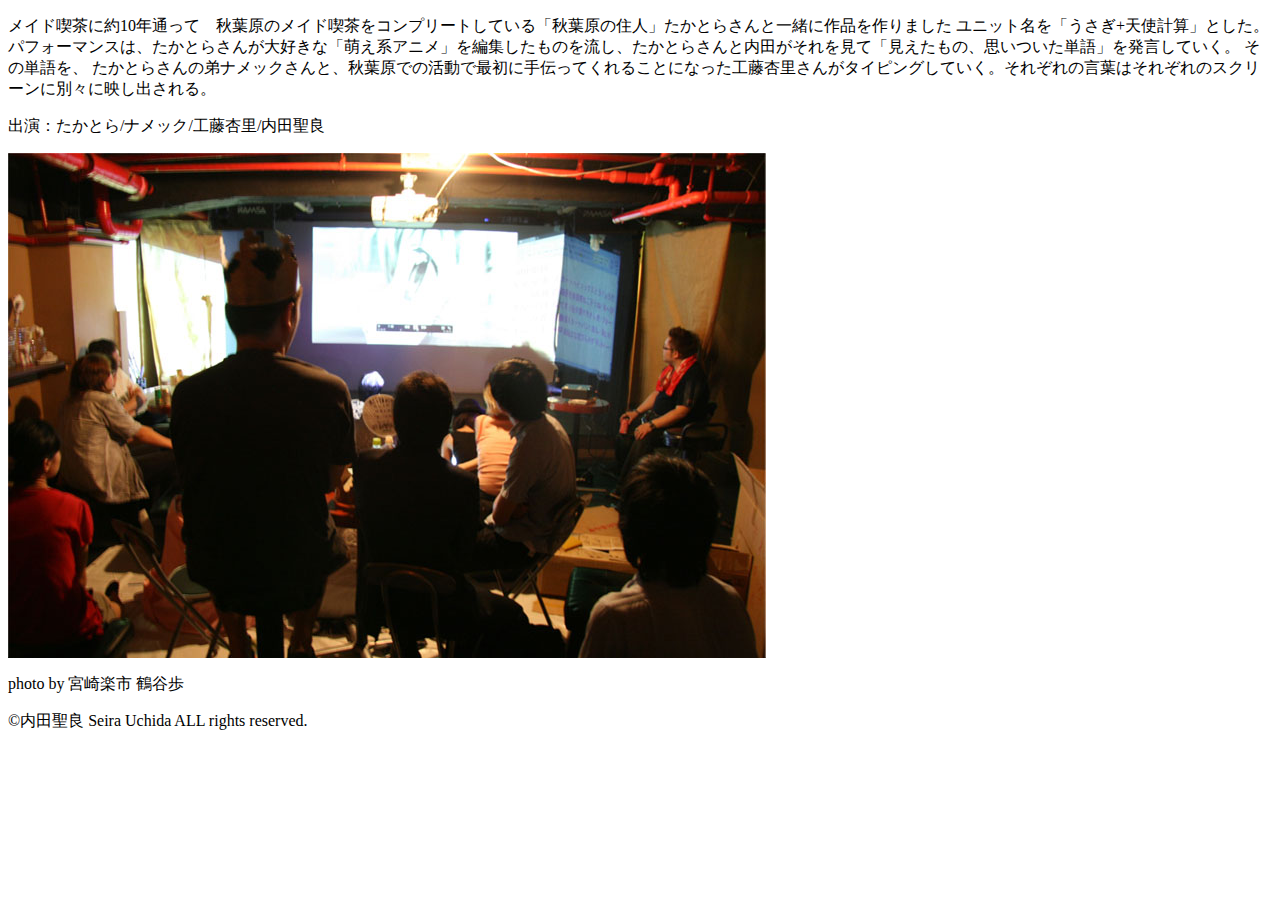
<file: akihabara20100820.html>
<!DOCTYPE html PUBLIC "-//W3C//DTD XHTML 1.0 Transitional//EN" "http://www.w3.org/TR/xhtml1/DTD/xhtml1-transitional.dtd">
<html xmlns="http://www.w3.org/1999/xhtml">
<head>
<meta http-equiv="Content-Type" content="text/html; charset=UTF-8" />
<title>20日秋葉原</title>
</head>

<body>
<p>メイド喫茶に約10年通って　秋葉原のメイド喫茶をコンプリートしている「秋葉原の住人」たかとらさんと一緒に作品を作りました
ユニット名を「うさぎ+天使計算」とした。
パフォーマンスは、たかとらさんが大好きな「萌え系アニメ」を編集したものを流し、たかとらさんと内田がそれを見て「見えたもの、思いついた単語」を発言していく。
その単語を、
たかとらさんの弟ナメックさんと、秋葉原での活動で最初に手伝ってくれることになった工藤杏里さんがタイピングしていく。それぞれの言葉はそれぞれのスクリーンに別々に映し出される。</p>
<p>出演：たかとら/ナメック/工藤杏里/内田聖良</p>

<img src="home/akihabara820.jpg" width="758" height="505" />
<p>photo by 宮崎楽市 鶴谷歩</p>
<p>&copy;内田聖良 Seira Uchida ALL rights reserved.</p>
</body>
</html>
</file>
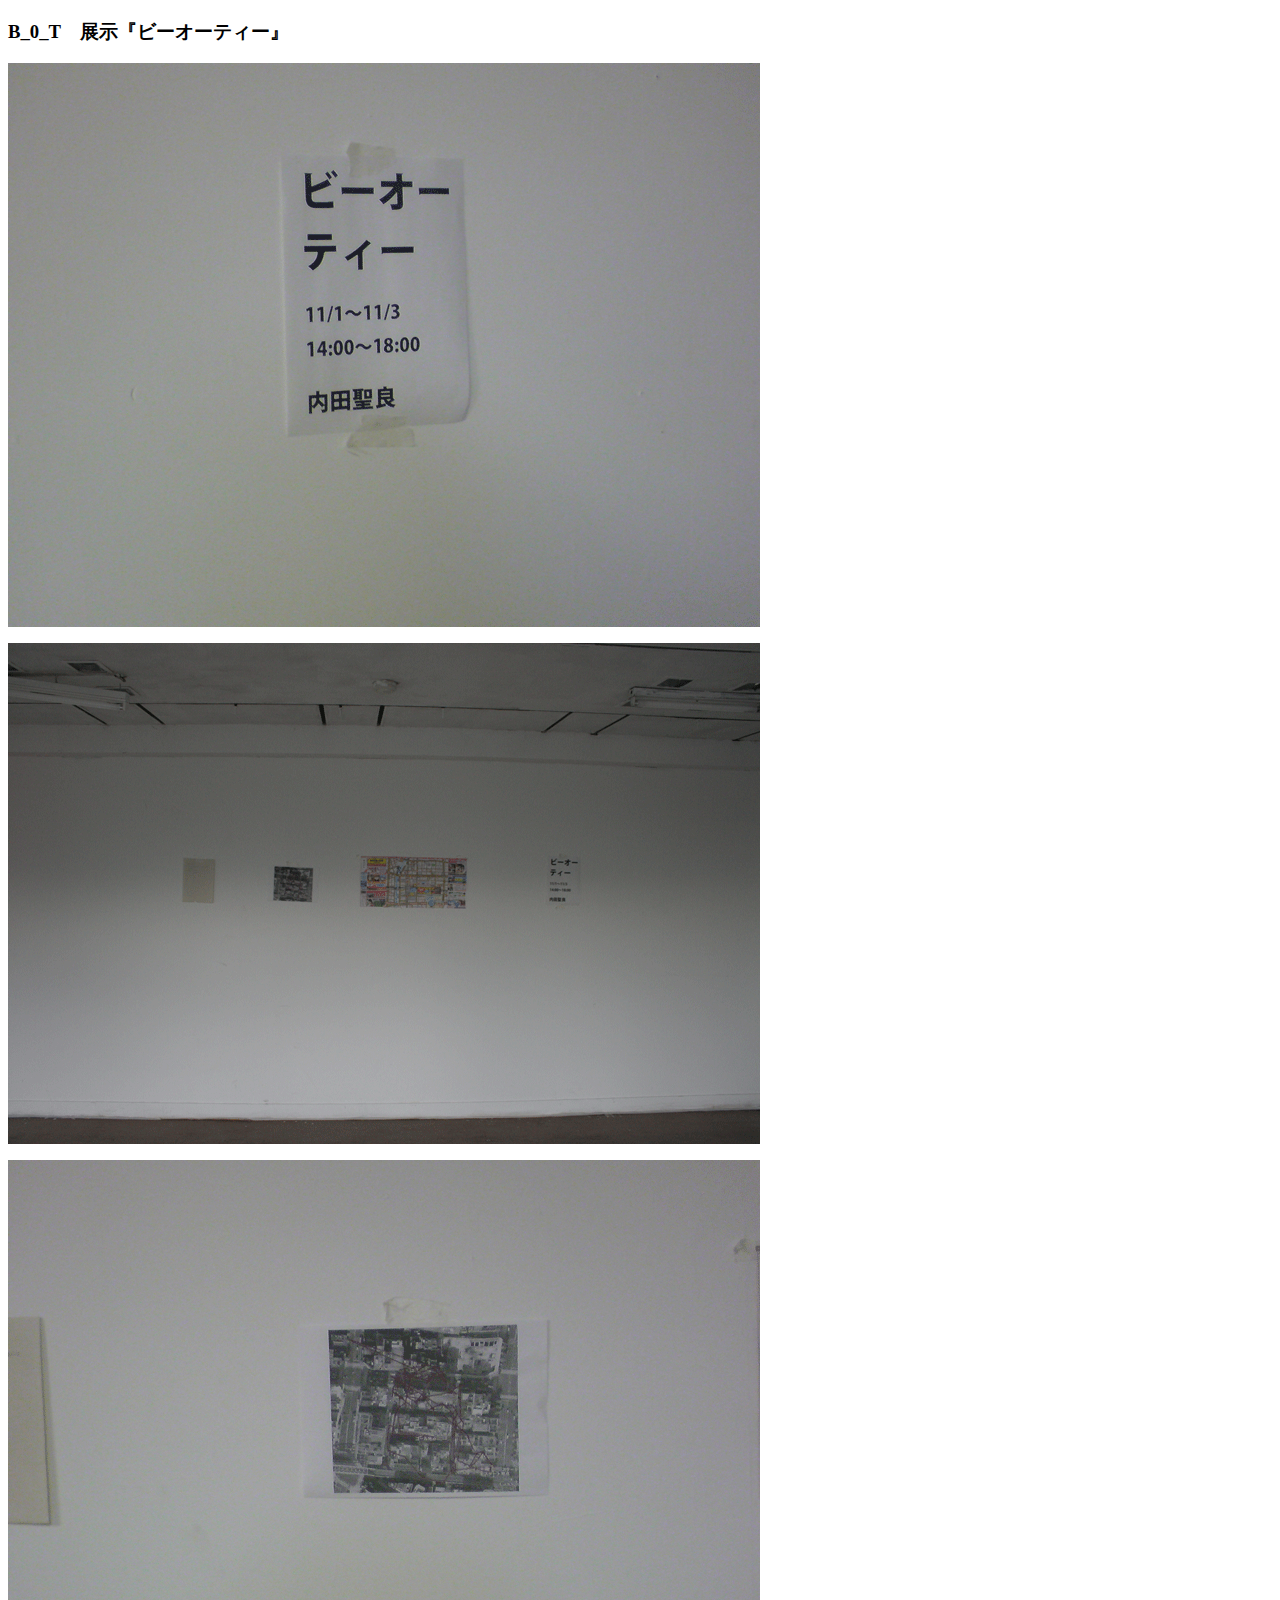
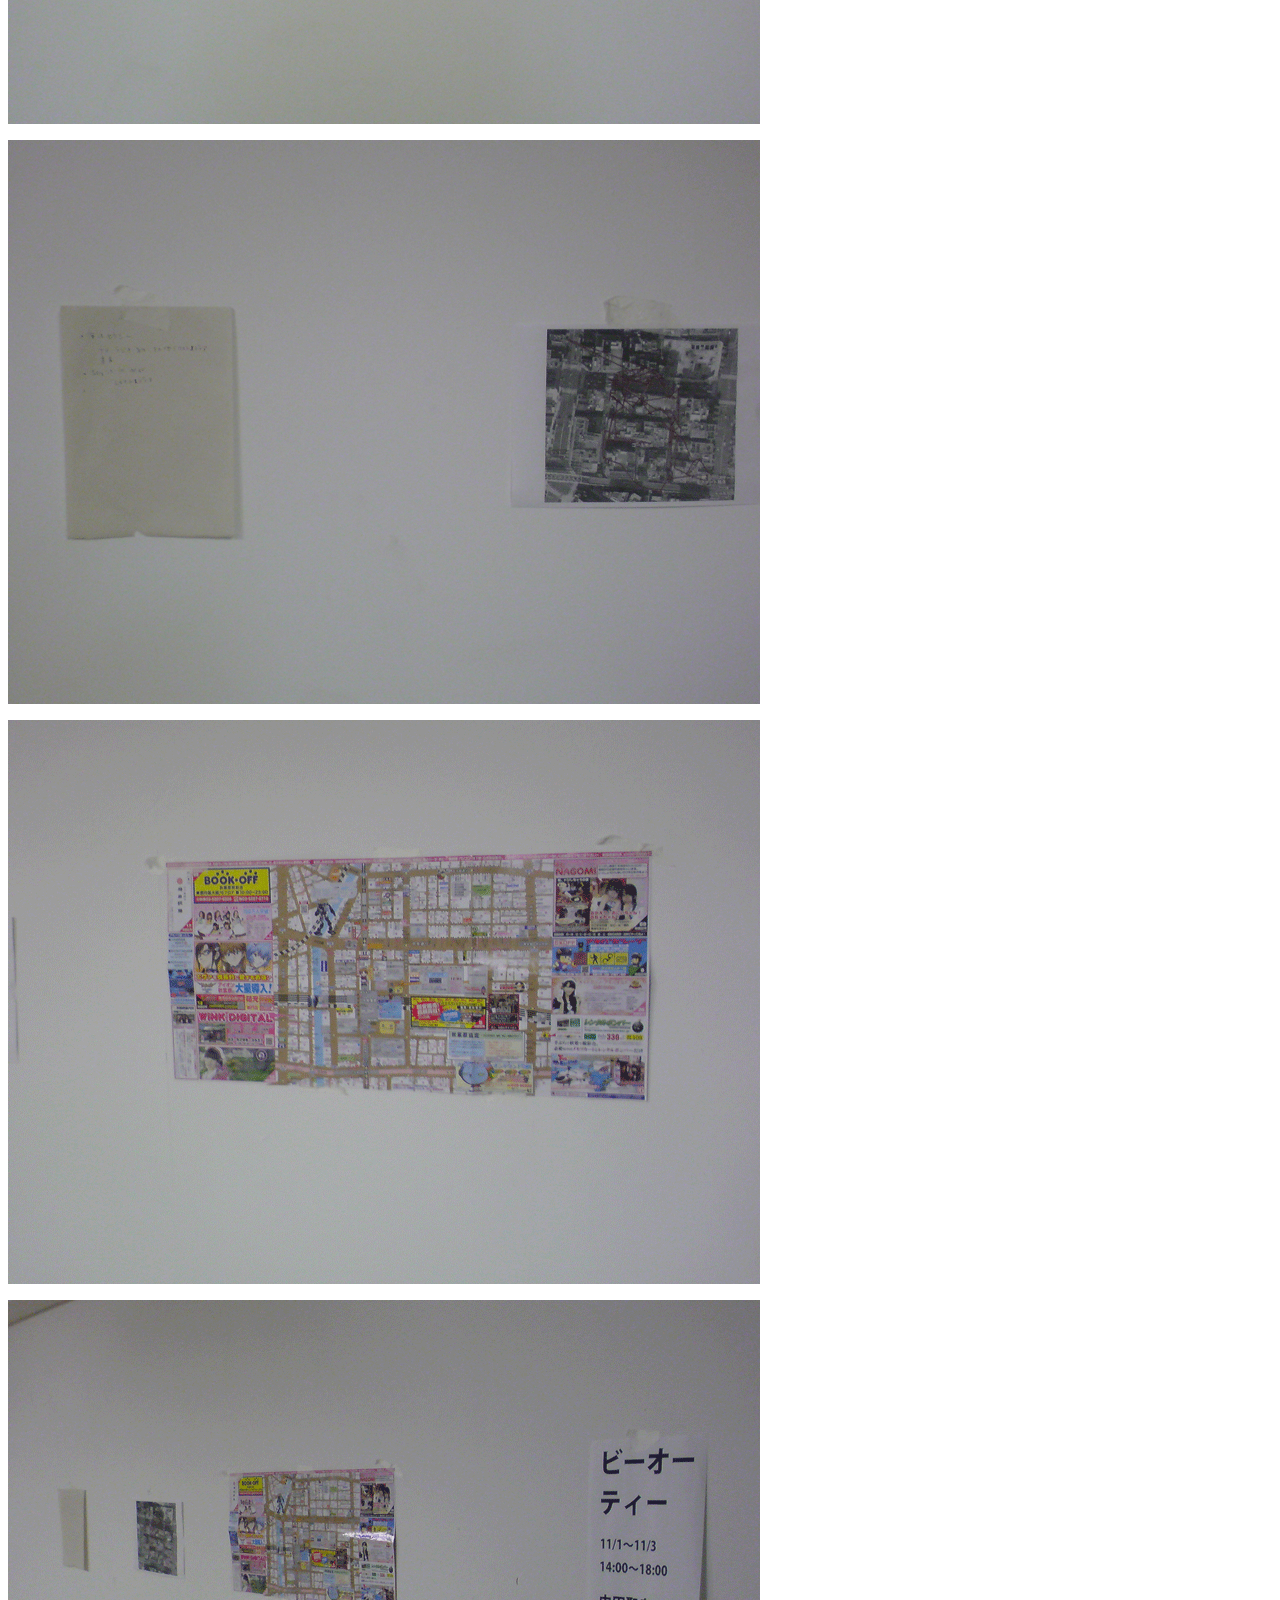
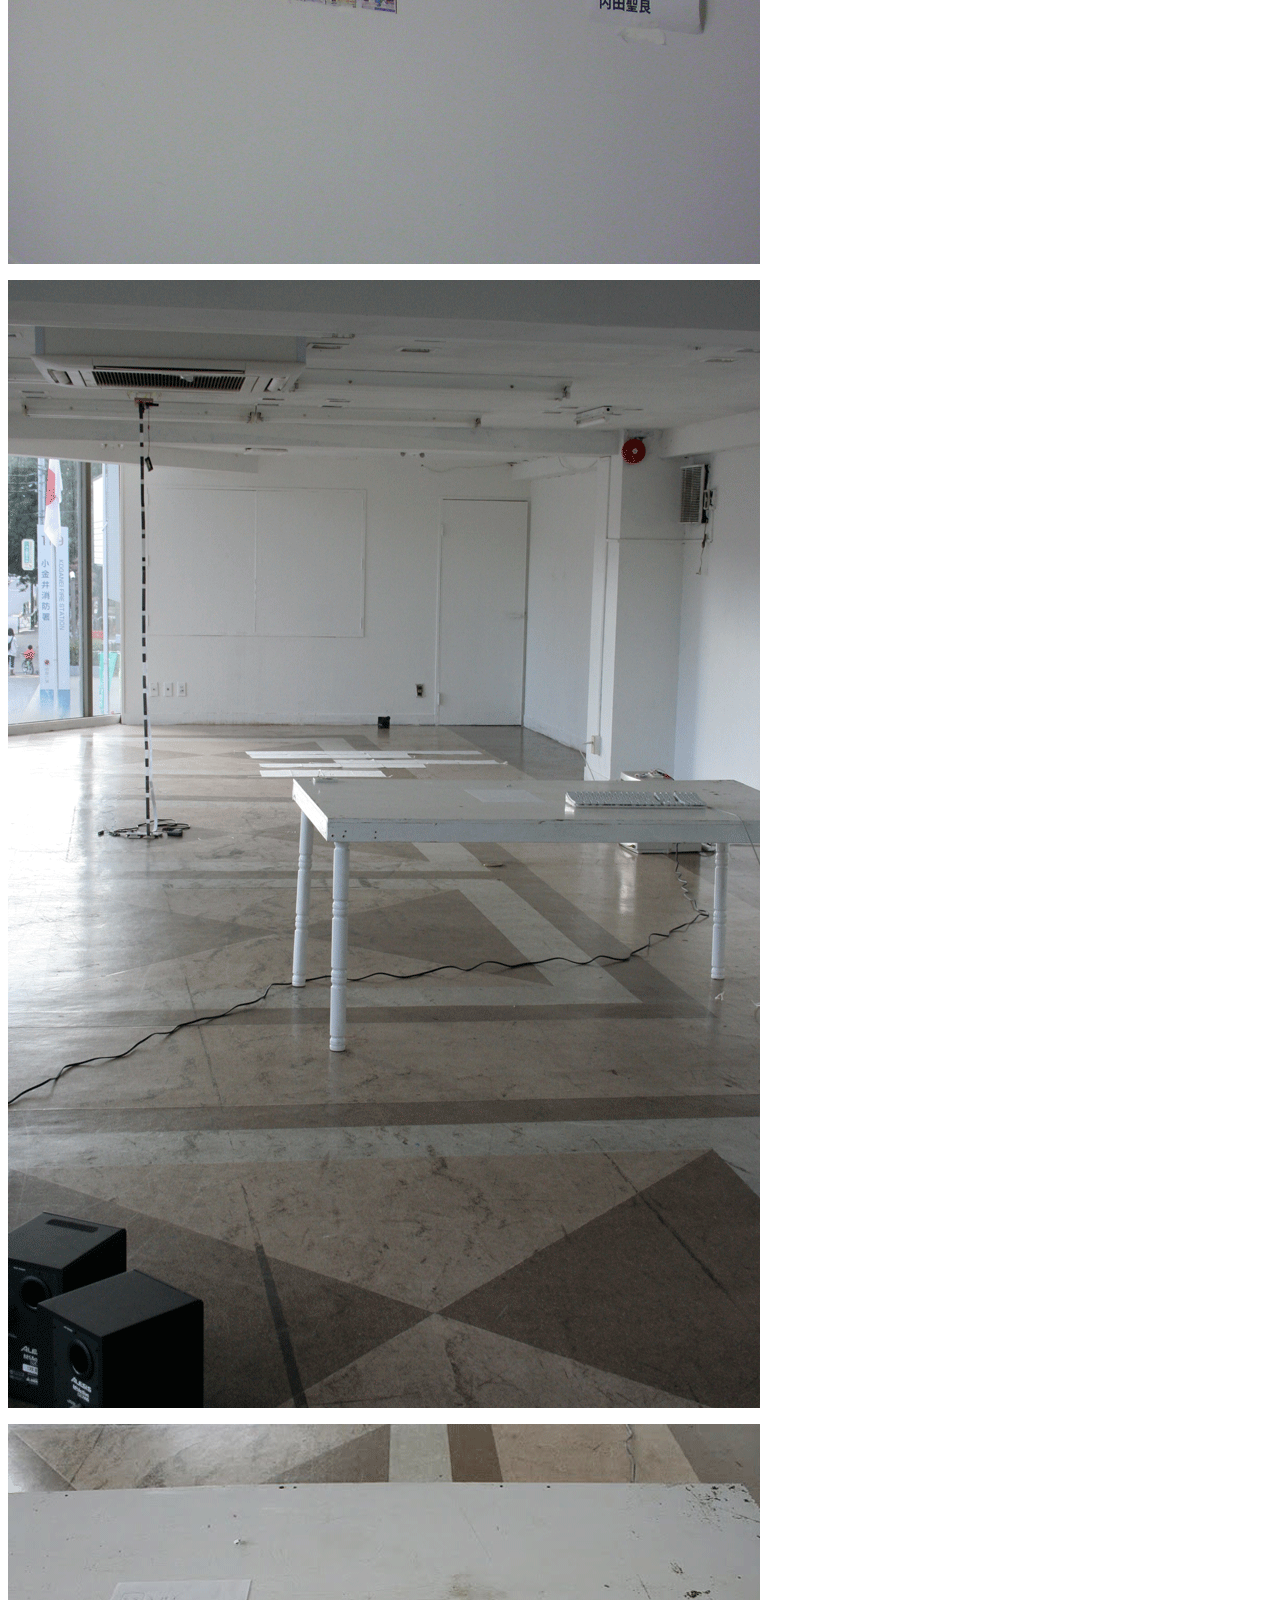
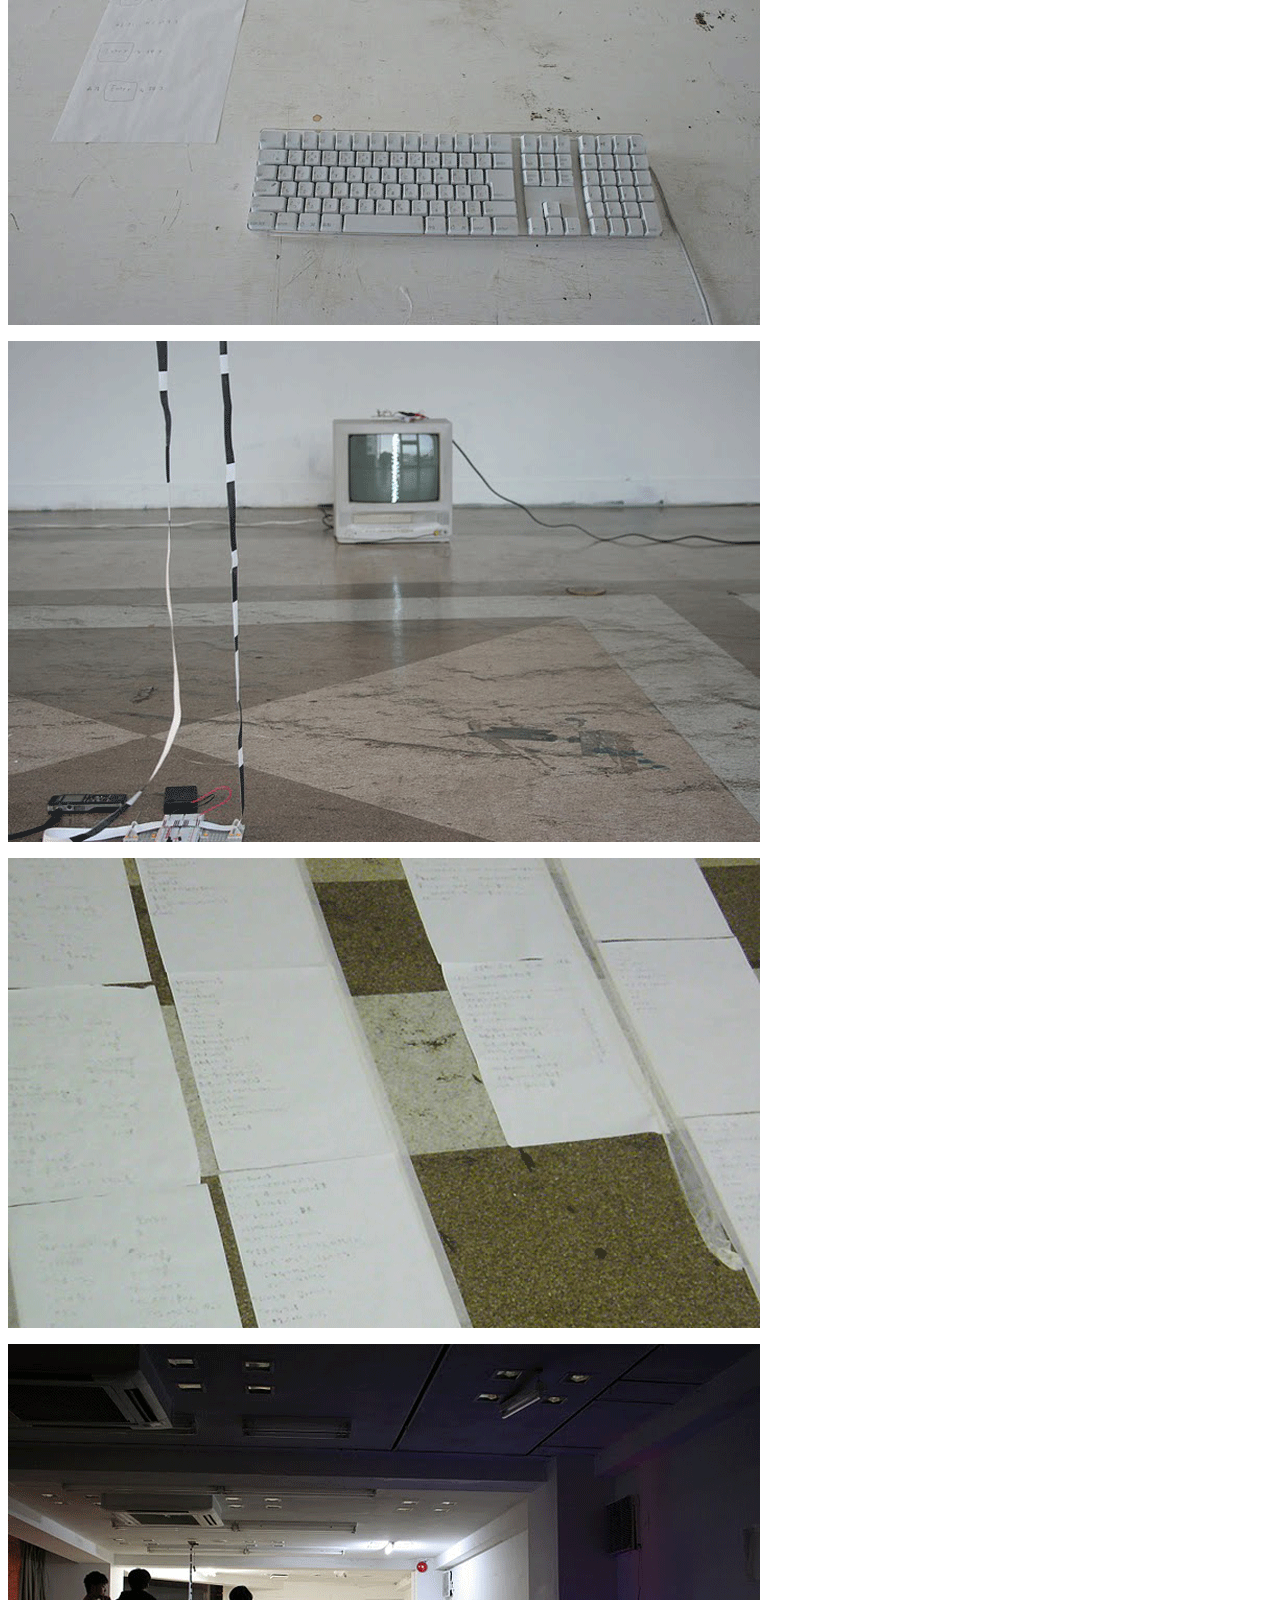
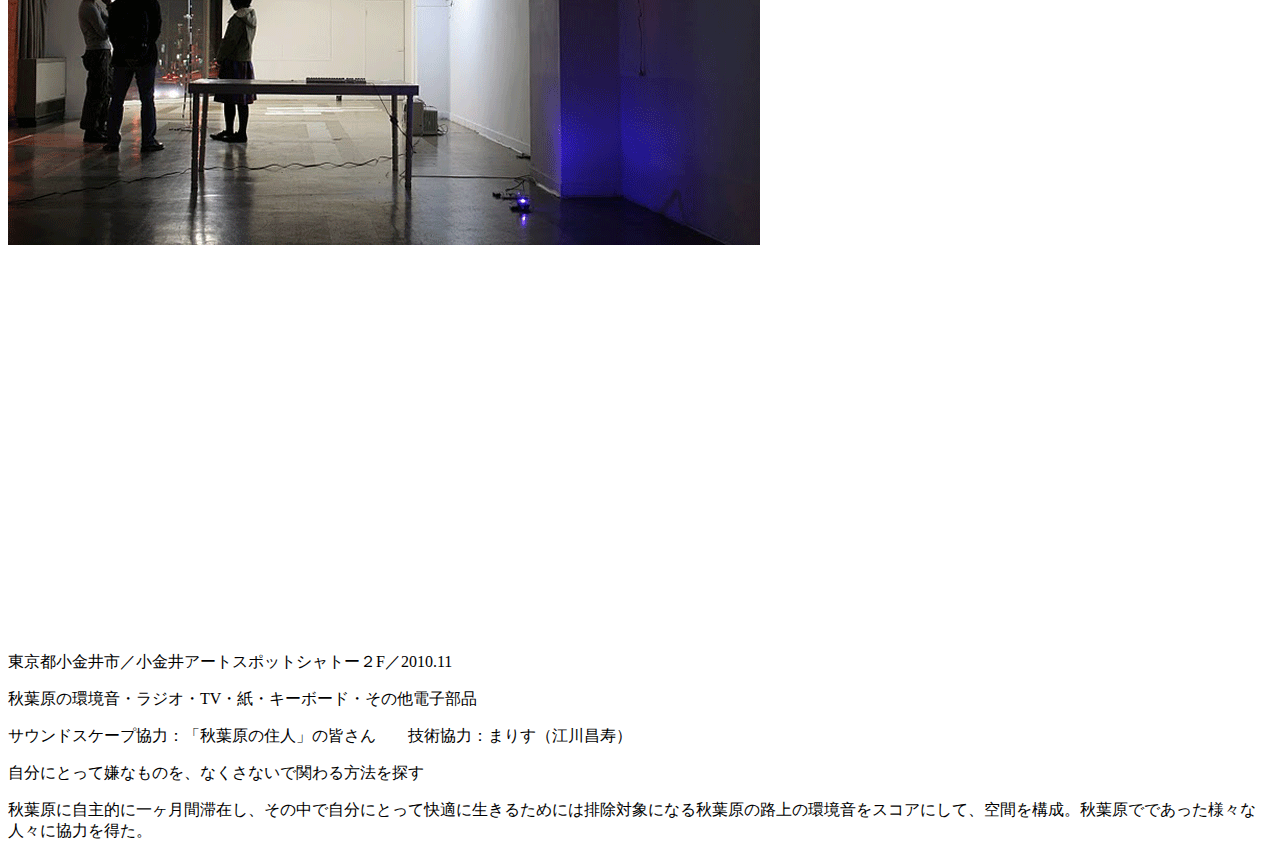
<file: bioxti.html>
<!DOCTYPE html PUBLIC "-//W3C//DTD XHTML 1.0 Transitional//EN" "http://www.w3.org/TR/xhtml1/DTD/xhtml1-transitional.dtd">
<html xmlns="http://www.w3.org/1999/xhtml">
<head>
<meta http-equiv="Content-Type" content="text/html; charset=UTF-8" />
<title>B_0_T　展示『ビーオーティー』</title>
</head>
<p><h3>B_0_T　展示『ビーオーティー』</h3></p>
<p><img src="home/biotxi1.gif" width="752" /></p>
<p><img src="home/biotxi2.gif" width="752" /></p>
<p><img src="home/biotxi3.gif" width="752" /></p>
<p><img src="home/biotxi4.gif" width="752" /></p>
<p><img src="home/biotxi5.gif" width="752" /></p>
<p><img src="home/biotxi6.gif" width="752" /></p>
<p><img src="home/biotxi7.gif" width="752" /></p>
<p><img src="home/biotxi8.gif" width="752" /></p>
<p><img src="home/biotxi9.gif" width="752" /></p>
<p><img src="home/biotxi10.gif" width="752" /></p>
<p><img src="home/biotxi11.gif" width="752" /></p>
<p></p>
<p><iframe src="http://player.vimeo.com/video/34410428?portrait=0&amp;color=c9ff23" width="500" height="375" frameborder="0" webkitAllowFullScreen mozallowfullscreen allowFullScreen></iframe><p></p>
</p>
<p>東京都小金井市／小金井アートスポットシャトー２F／2010.11</p>
<p>秋葉原の環境音・ラジオ・TV・紙・キーボード・その他電子部品</p>
 <p>サウンドスケープ協力：「秋葉原の住人」の皆さん　　技術協力：まりす（江川昌寿）</p>
<p>自分にとって嫌なものを、なくさないで関わる方法を探す<br />

<p>
秋葉原に自主的に一ヶ月間滞在し、その中で自分にとって快適に生きるためには排除対象になる秋葉原の路上の環境音をスコアにして、空間を構成。秋葉原でであった様々な人々に協力を得た。
</p>
<body>
</body>
</html>
</file>
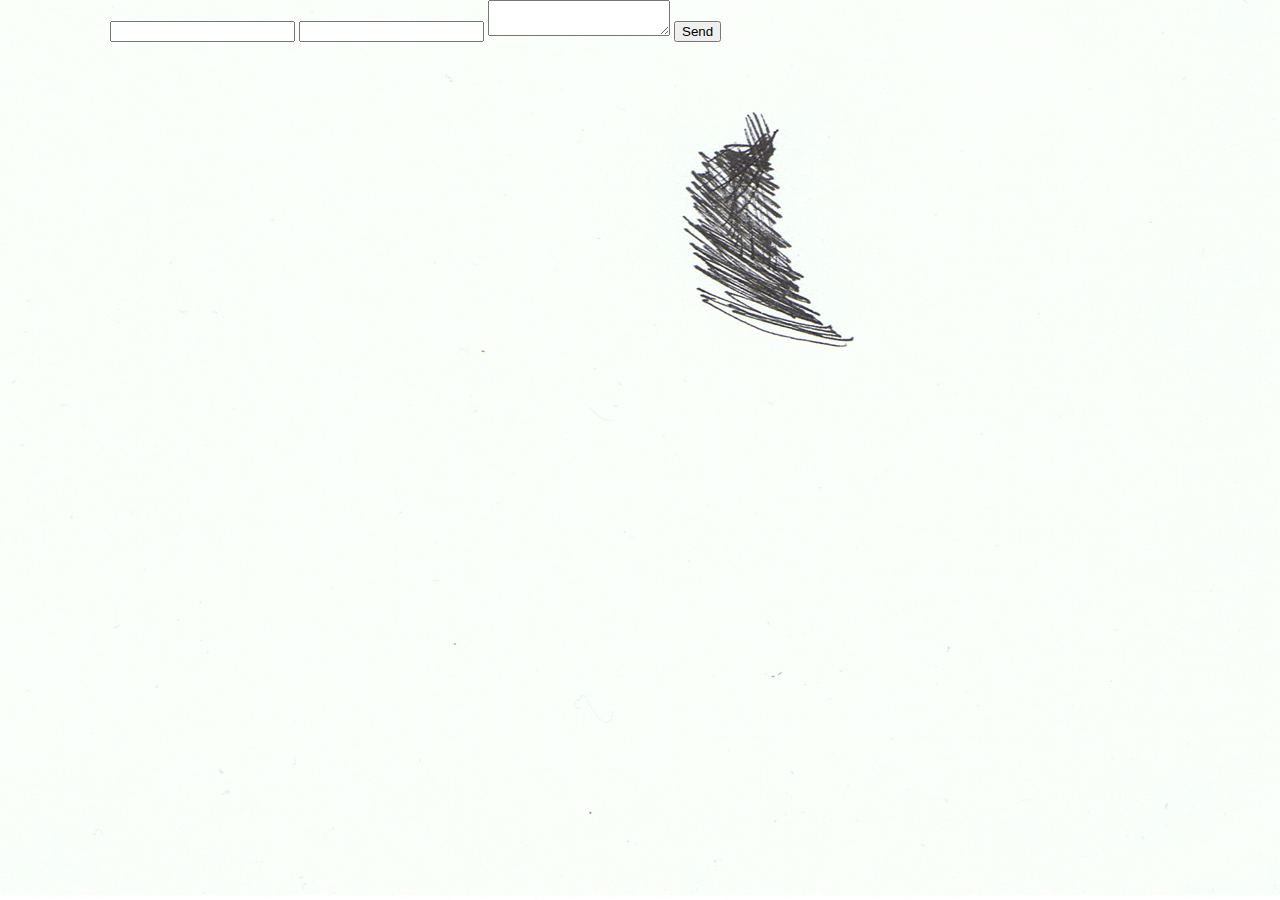
<file: contact.html>
<!DOCTYPE html PUBLIC "-//W3C//DTD HTML 4.01 Transitional//EN">

<html lang="ja">

	<head>
		<meta charset="UTF-8">
		<meta http-equiv="content-type" content="text/html">							<link href="common/fonts.css" rel="stylesheet" type="text/css" media="all">
		<link href="common/main.css" rel="stylesheet" type="text/css" media="all">
	        <link rel="shortcut icon" href="home/favicon.ico">
		<script type="text/javascript" src="jquery-3.3.1.min.js"></script>
		<script type="text/javascript" src="js/btn.js">
		</script>

		<meta name="generator" content="Adobe GoLive">
		<title>contact</title>
		<link href="common/menu.css" rel="stylesheet" type="text/css"  media="all"/>
	</head><body>
	<div id="container">
		<div id="content">		
			<div>
				<form milkform>
  <input type="text" name="e-mail">
  <input type="number" data-type="number" name="age"> <!-- 保存時の値をNumber型にしたい場合はdata-typeにnumberを指定して下さい -->
  <textarea name="message"></textarea>
  
  <input id="submitBtn" type="submit" value="Send">
</form>
<div milkform-fallback style="display: none;">please send mail to uchidaseira☆gmail.com<br>　☆　→ ＠</div>

<script src="https://cdn.mlkcca.com/v0.6.0/milkcocoa.js"></script>
<script src="https://cdn.mlkcca.com/milkform.min.js"></script>

<!-- JavaScriptの場合 -->
<script>
window.addEventListener('load', function () {
  var $submitBtn = document.getElementById('submitBtn');
  var milkform = new MilkForm('catjepr1lsw', function(isSupported){
    // ロード完了時処理を書きたい場合はここ
    // isSupportedにはMilkcocoaにブラウザが対応しているかが帰ってくるので
    // milkform-fallbackを使わずに、サポートの有無に応じてこちらに自由に処理を書くことも出来ます
  });
  milkform.onSuccess(function(datum){
    //送信成功時処理を書きたい場合はここ
  });
  milkform.onFailure(function(error){
    //送信失敗時処理を書きたい場合はここ
  });

  $submitBtn.addEventListener('click', function () {
    // ここにバリデーションとか
    milkform.submit();
  });
});
</script>

<!-- jQueryの場合 -->
<script>
$(function () {
  var $submitBtn = $('#submitBtn');
  var milkform = new MilkForm('catjepr1lsw', function(isSupported){
    // ロード完了時処理を書きたい場合はここ
    // isSupportedにはMilkcocoaにブラウザが対応しているかが帰ってくるので
    // milkform-fallbackを使わずに、サポートの有無に応じてこちらに自由に処理を書くことも出来ます
  });
  milkform.onSuccess(function(datum){
    //送信成功時処理を書きたい場合はここ
  });
  milkform.onFailure(function(error){
    //送信失敗時処理を書きたい場合はここ
  });

  $submitBtn.click(function () {
    // ここにバリデーションとか
    milkform.submit();
  });
});
</script>
</div>
		</div>
	</div>
						 </body>

</html>
</file>
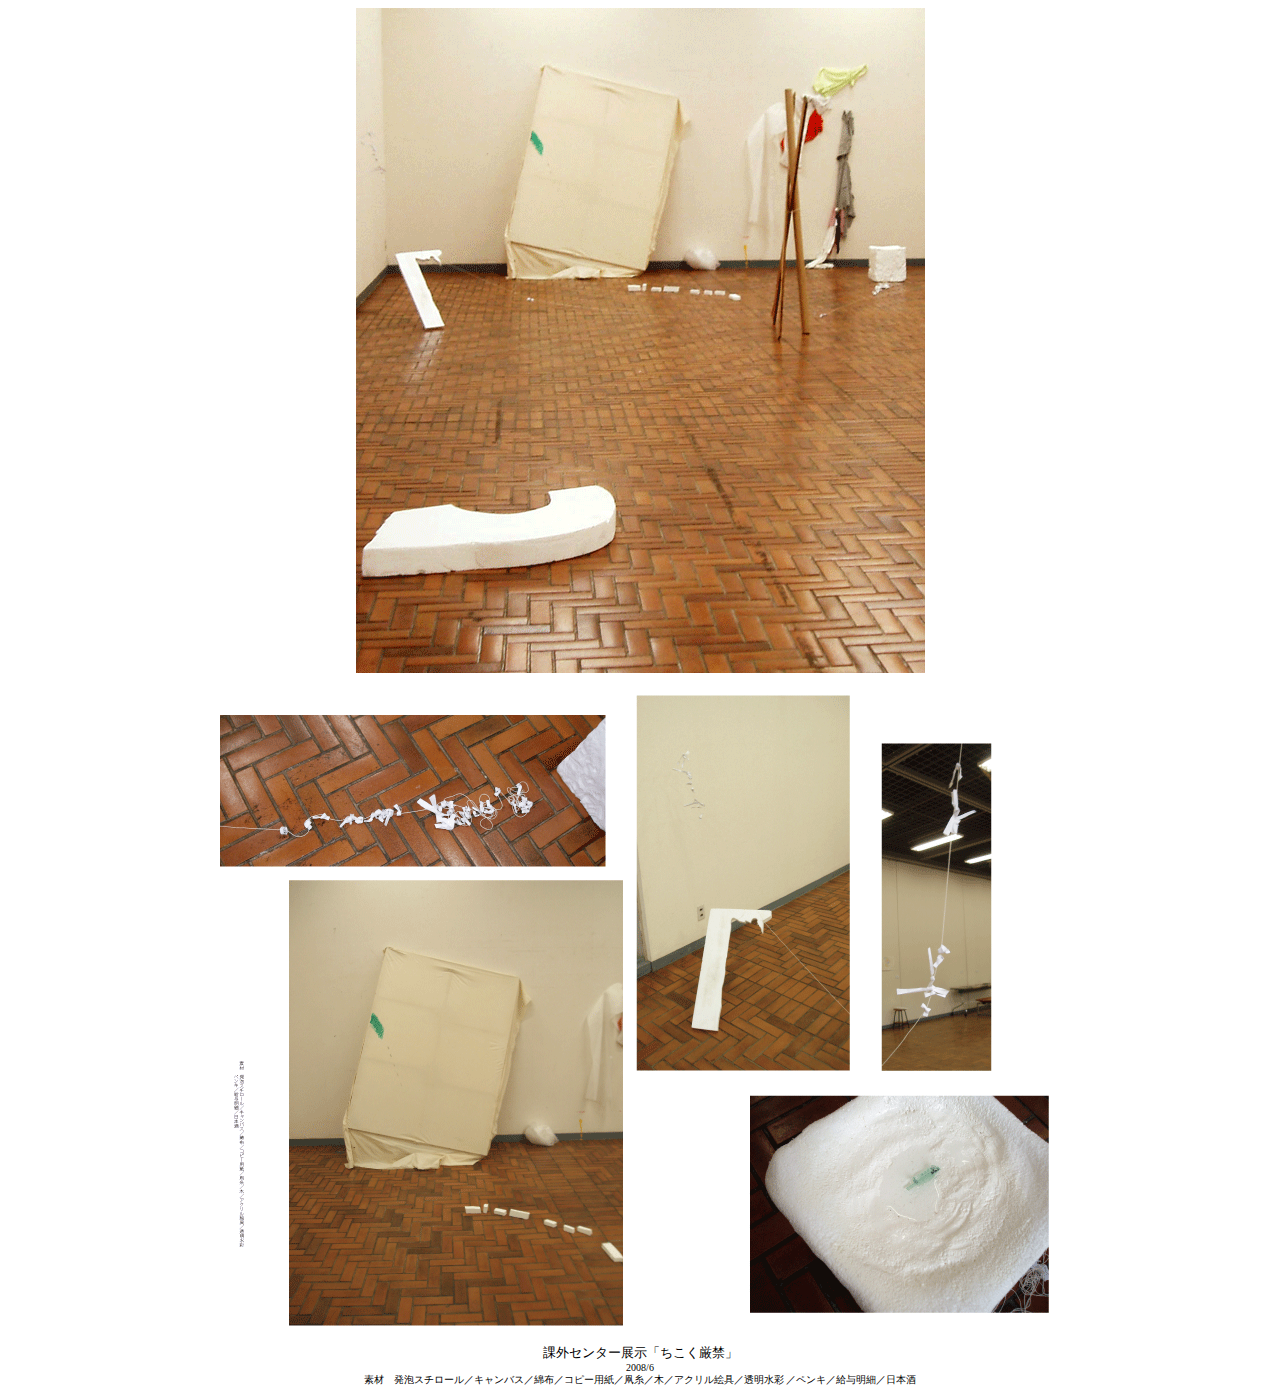
<file: dontbelate.html>
<!DOCTYPE html PUBLIC "-//W3C//DTD HTML 4.01 Transitional//EN"><html lang="ja">	<head>		<meta http-equiv="content-type" content="text/html;charset=shift_jis">		<meta name="generator" content="Adobe GoLive">		<title>����������</title>	</head>	<body bgcolor="#ffffff">		<p><center><img src="home/dontbelateall.gif"><br>		</p><img src="home/dontbelate2.gif"><img src="/home/dontbelate.gif"><br>		<br>		<font size="-1">		�ۊO�Z���^�[�W���u���������ցv</font><br>		<font size="-2">2008/6<br>�f�ށ@���A�X�`���[���^�L�����o�X�^�ȕz�^�R�s�[�p���^�����^�؁^�A�N�����G��^�������� �^�y���L�^���^���ׁ^���{��</font></center>	<!----<a href="workmenu.html"  target="_top">�߂��i</a><br><a href="indell.html" target="_top">�Z�J���_���[</a><br><a href="index.html" target="_top">�t�@�[�X�g</a>---></body></html>
</file>
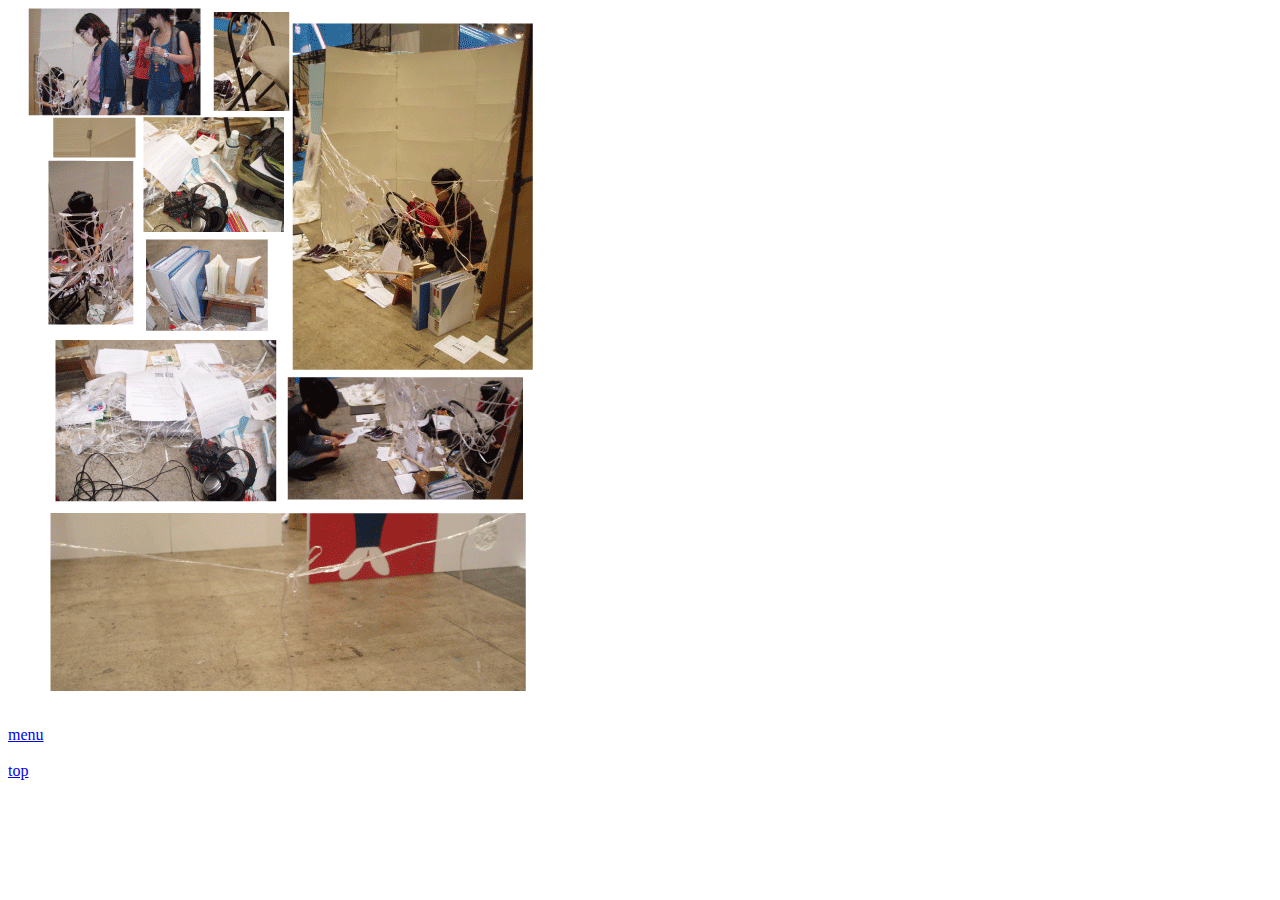
<file: geisai11detail.html>
<!DOCTYPE html PUBLIC "-//W3C//DTD HTML 4.01 Transitional//EN">

<html lang="ja">

	<head>
		<meta http-equiv="content-type" content="text/html;charset=shift_jis">
		<meta name="generator" content="Adobe GoLive">
		<title>Untitled Page</title>
	</head>

	<body bgcolor="#ffffff">
		<p><img src="home/geisai11detail.gif"></p><br>
		
		<a href="indell.html" target="_top">menu</a><br><br>
	<a href="index.html" target="_top">top</a> </body>

</html>
</file>
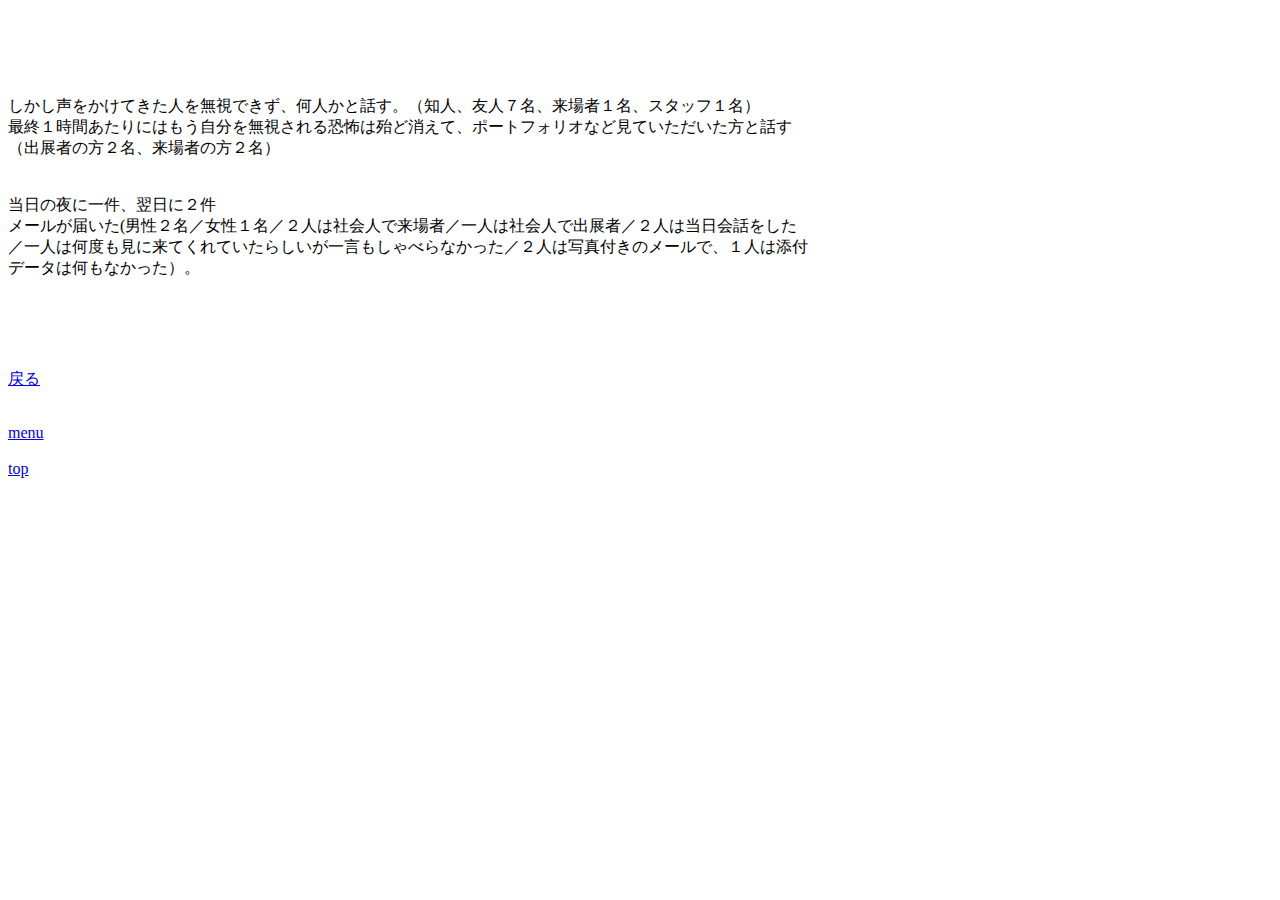
<file: geisai11result.html>
<!DOCTYPE html PUBLIC "-//W3C//DTD HTML 4.01 Transitional//EN">

<html>

	<head>
		<meta http-equiv="content-type" content="text/html;charset=shift_jis">
		<meta name="generator" content="Adobe GoLive">
		<title>Untitled Page</title>
		<style type="text/css" media="screen"><!--
element { }
--></style>
	</head>

<body>	<p><br>
<br>
<br>
<br>
		<p>���������������Ă����l�𖳎��ł����A���l���Ƙb���B�i�m�l�A�F�l�V���A����҂P���A�X�^�b�t�P���j<br>
�ŏI�P���Ԃ�����ɂ͂��������𖳎�����鋰�|�͖w�Ǐ����āA�|�[�g�t�H���I�Ȃǌ��Ă������������Ƙb��<br>
�i�o�W�҂̕��Q���A����҂̕��Q���j<br>
<br><br>

�����̖�Ɉꌏ�A�����ɂQ��<br>
���[�����͂���(�j���Q���^�����P���^�Q�l�͎Љ�l�ŗ���ҁ^��l�͎Љ�l�ŏo�W�ҁ^�Q�l�͓�����b������<br>
�^��l�͉��x�����ɗ��Ă���Ă����炵�����ꌾ������ׂ�Ȃ������^�Q�l�͎ʐ^�t���̃��[���ŁA�P�l�͓Y�t<br>
�f�[�^�͉����Ȃ������j�B<br>
<br><br>
<br>
<br>
<br>
<a href="workmenu.html" target="_top">�߂�</a></p><br>
<a href="indell.html" target="_top">menu</a><br>
<br>
<a href="index.html" target="_top">top</a><br><br>

	</body>

</html>
</file>
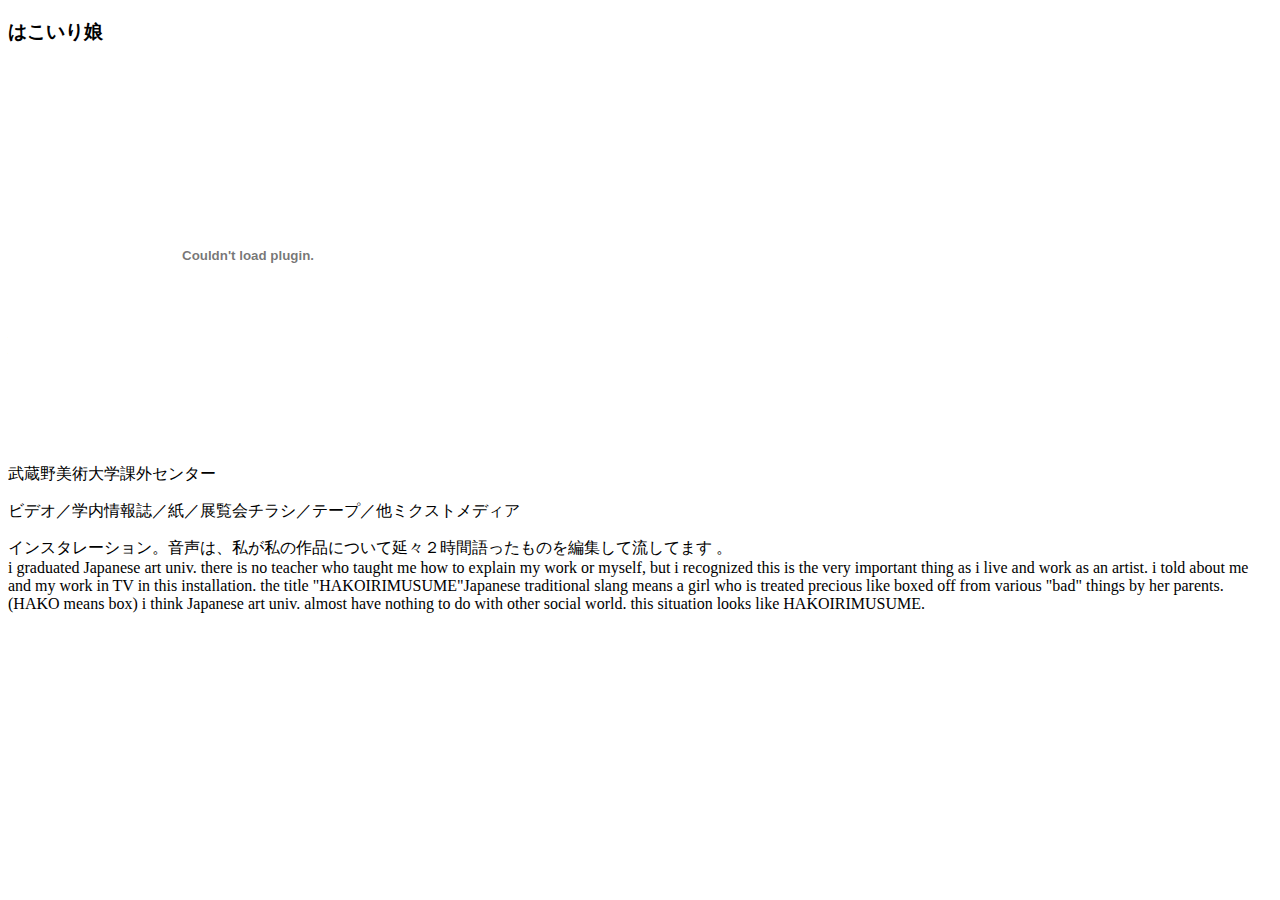
<file: hakoiri.html>
<!DOCTYPE html PUBLIC "-//W3C//DTD XHTML 1.0 Transitional//EN" "http://www.w3.org/TR/xhtml1/DTD/xhtml1-transitional.dtd">
<html xmlns="http://www.w3.org/1999/xhtml">
<head>
<meta http-equiv="Content-Type" content="text/html; charset=UTF-8" />

<title>はこ入り娘</title>
</head>
<p><h3>はこいり娘</h3></p>
<p><object width="752"><param name="movie" value="http://www.youtube.com/v/YhlJRYgcauM?fs=1&amp;hl=ja_JP"></param><param name="allowFullScreen" value="true"></param><param name="allowscriptaccess" value="always"></param><embed src="http://www.youtube.com/v/YhlJRYgcauM?fs=1&amp;hl=ja_JP" type="application/x-shockwave-flash" allowscriptaccess="always" allowfullscreen="true" width="480" height="385"></embed></object></p>
<!-- <p><img src="home/sotusei.ura2.jpg" width="752" /></p>
<p><img src="home/sotuseinaname2.jpg" width="752" /></p>
<p><img src="home/ryoushutoome.jpg" width="752" /></p>
<p><img src="home/ryoushuusho.jpg" width="752" /></p>
 -->
<p>武蔵野美術大学課外センター</p>
<p>ビデオ／学内情報誌／紙／展覧会チラシ／テープ／他ミクストメディア</p>
 <p></p>
<p>

<!-- 日本の美大生シリーズ。美大の典型的な悠長な生徒であった私は４年間をなんとなくすごしてきましたが、いざ卒業が迫ると社会に出るすべについてなんにも教えてもらえないと言う事に気付きます。教えてもらえると受動的に構えていた自分バカだったという虚無感と日本の美大って何を教えるためにあるのか分からんと言う不満から生まれた作品。 -->インスタレーション。音声は、私が私の作品について延々２時間語ったものを編集して流してます 。<br>
i graduated Japanese art univ. there is no teacher who taught me how to explain my work or myself, but i recognized this is the very important thing as i live and work as an artist. i told about me and my work in TV in this installation. the title "HAKOIRIMUSUME"Japanese traditional slang means a girl who is treated precious like boxed off from various "bad" things by her parents. (HAKO means box) i think Japanese art univ. almost have nothing to do with other social world. this situation looks like HAKOIRIMUSUME.
</p>
<body>
</body>
</html>
</file>
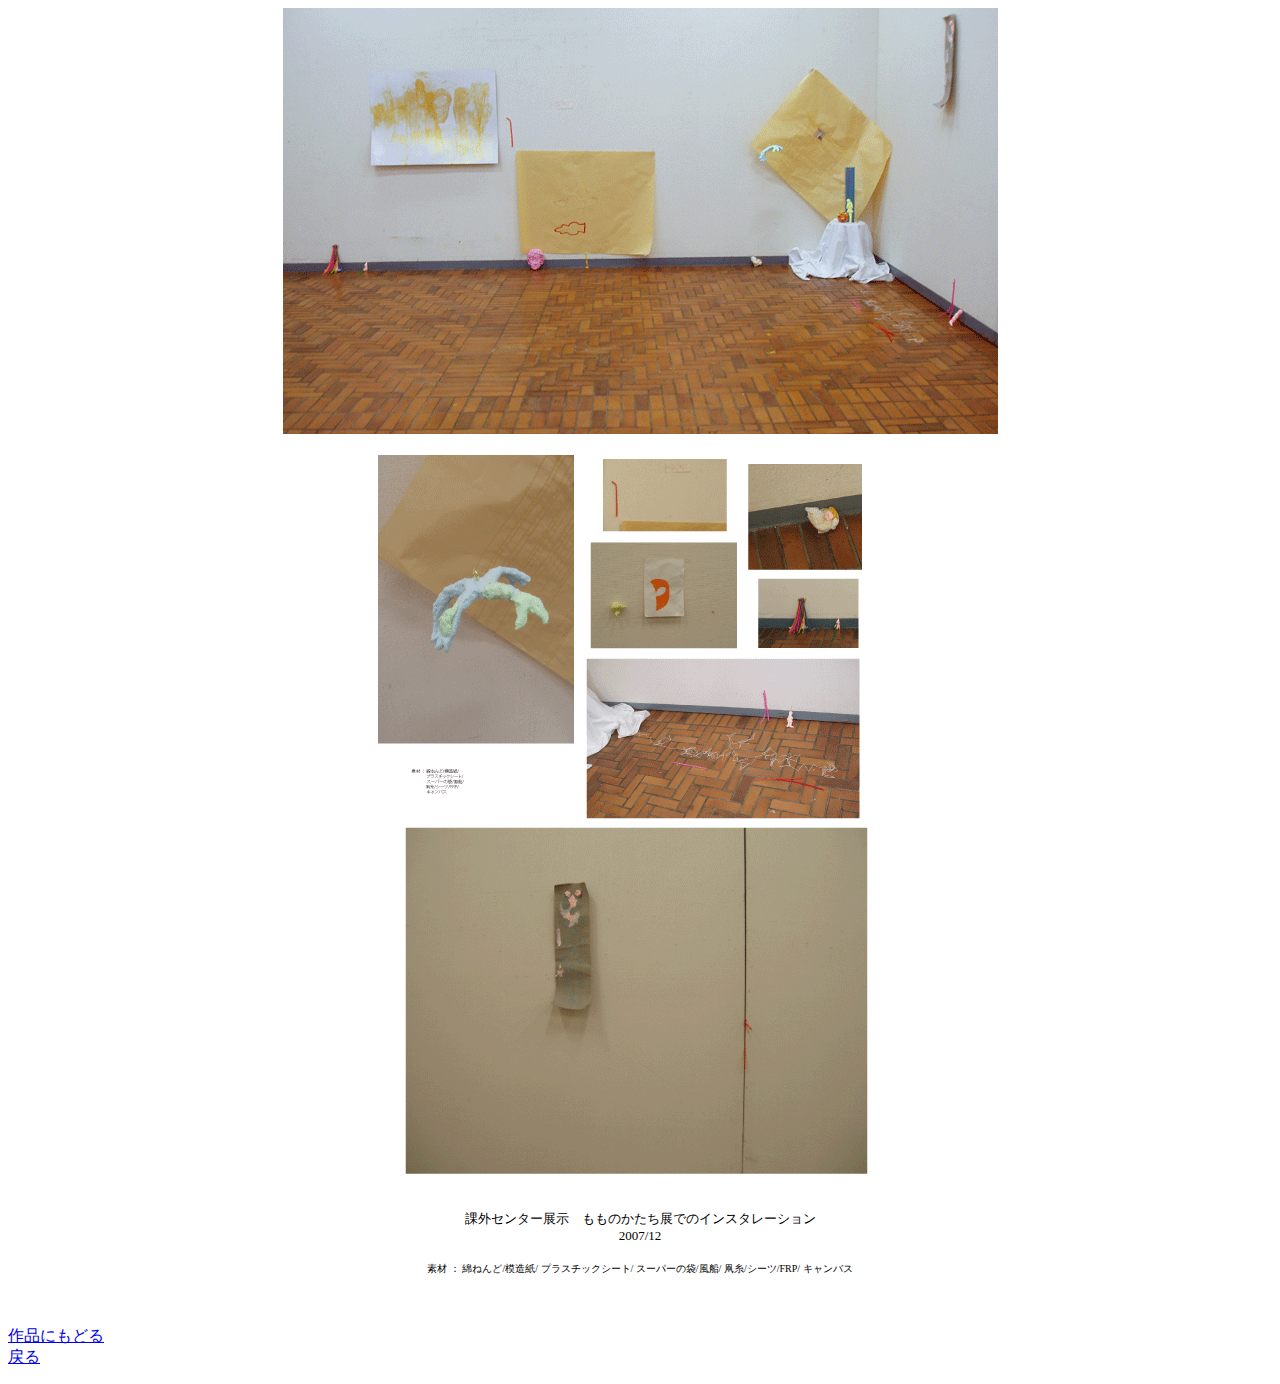
<file: home/momonokatati.html>
<!DOCTYPE html PUBLIC "-//W3C//DTD HTML 4.01 Transitional//EN">

<html>

	<head>
		<meta http-equiv="content-type" content="text/html;charset=shift_jis">
		<meta name="generator" content="Adobe GoLive">
		<title>Untitled Page</title>
	</head>

	<body bgcolor="#ffffff">
		<center>
		<p><img src="/home/momonokatatiall.gif" ></p>
		<p><img src="/home/momonokatati.gif" a><br>
		 <br>
		 <br>
			<font size="-1">  �ۊO�Z���^�[�W���@�����̂������W�ł̃C���X�^���[�V����</font><br>
			<font size="-1">
2007/12</font><br><br>
			<font size="-2">
�f��  �F  �Ȃ˂��/�͑���/ �v���X�`�b�N�V�[�g/ �X�[�p�[�̑�/���D/ ����/�V�[�c/FRP/
               �L�����o�X</font></center><br>
			
</p>
		<p><a href="workmenu.html" target="_top">��i�ɂ��ǂ�</a>
		<br><a href="indell.html" target="_top">�߂�</a></p>
	</body>

</html>
</file>
<file: common/fonts.css>
@charset "UTF-8";
body p{
	font-family :
		'游ゴシック体', 
		'Yu Gothic',
	YuGothic,    /* Mac用 */
	Ubuntu,Arial, Helvetica,'Hiragino Kaku Gothic Pro','Hiragino Kaku Gothic ProN','ヒラギノ角ゴ Pro W3','Hiragino Kaku Gothic Pro', 'ＭＳ Ｐゴシック', 'MS PGothic', sans-serif;
	color: black;
	font-weight: 600;
	font-weight: bold;
}
a {color:darkgoldenrod ; text-decoration:none ;}
        a:hover { color: aqua; font-size: 2em;text-decoration:none !important; } 
        a:active{color:#ffff00;}
strong a:hover{color:#6B8E23 !important;}
strong a:visited{color:salmon;}		

a {color:darkgoldenrod ; text-decoration:none ;}
        a:hover {color:	salmon;
			font-size: 2em;text-decoration:none !important; } 
        a:active{color:#ffff00;}
strong a:hover{color:#6B8E23 !important;}
strong a:visited{color:salmon;}		


strong{
	color: dodgerblue;
			 font-size: 1em;
	font-family: Ubuntu,Arial, Helvetica,'Hiragino Kaku Gothic Pro','Hiragino Kaku Gothic ProN','ＭＳ Ｐゴシック', 'MS PGothic', sans-serif;
	margin: 0em; padding: 0em; 
		 }		
h1, h2, h3, ul li{
	font-family:'Rammetto One', cursive, '游ゴシック体', YuGothic, 'Yu Gothic';
	font-weight: 500;
	list-style-type: none;
	text-decoration:none; 
}
.title {
	margin: 0em;  padding: 0em;
	font-size: 3em;
	color:dodgerblue;
		}
.secondarytitle{
color:midnightblue;
}
/* CSS Document */

.text{
	font-family: 'Ubuntu','游ゴシック体', YuGothic, 'Yu Gothic', sans-serif;
	color: black;
}
span{
	font-weight: 600;
	text-decoration: underline;
	padding-bottom: 10px;
	display: inline-block;
	font-size:1.1em;
}
</file>
<file: common/main.css>
@charset "UTF-8";
/* CSS Document */
body   {
			background-image:url("/home/na.gif");
			background-color: mediumspringgreen;
			background-repeat: no-repeat;
			background-position: bottom right;	
	  width: 100%;
			   margin: 0 auto;}
			
/*ボタンの設定*/
#pageTop {
  position: fixed;
  bottom: 20px;
  right: 20px;
}
	#pageTop a {
  display: block;
  z-index: 999;
	}
/*共通*/
#menu{
	padding-left: 10px;
	word-break: break-all;/*単語がはみ出る問題*/

}

/*画面幅対応439以下*/

#container {
  width: 100%;
font-size: 0.8em;
}
#content {
	width: 90%;
	margin: 0px 100px 0px 10px;
}
#content img{
	max-width: 100%;
		margin: 0px;
}
#content .img_r{
	max-width: 60%;
	margin-left: auto;
	margin-right: 80px;
}
#content .img_l{
	max-width: 60%;
	margin-left: 30px;
	margin-right: auto;
	float:left;
}
.clear{clear: both;
}
#lead {max-width: 90%;
	padding: 0px 10px;
	}
/*動画レスポンシブ対応*/
.iframe {
  max-width: 100%;
  height: 100%;
}
#menu {
	max-width: 100%;
}

/* 455px ~ */
@media (min-width: 455px) {
	#container {
  width: 100%;
		font-size: 1em;

}
#content {
	width: 90%;
	margin: 0px 100px 0px 10px;
}
#content img{
	max-width: 100%;
		margin: 0px;
}
#content .img_r{
	margin-left: auto;
	margin-right : 10px ; 
	text-align : left;
}
#lead {max-width: 90%;
	padding: 0px 10px;
	}
/*動画レスポンシブ対応*/
.iframe {
  max-width: 100%;
  height: 100%;
}
#menu {
	max-width: 100%;
}
 }
/* 681px ~ */
@media (min-width: 681px) {
  #container {
	  max-width: 1080px; /* 最大横幅 */
	  width: 100%;
	  margin: 0 auto;
	  		font-size: 1em;

}
	#lead {max-width: 90%;
	padding: 0px 10px;
	}
	#content {
		width: 90%;
	margin: 0px 10px;}
	#content img{
	max-width: 100%;
}
	.br-sp { display:none; } /* タイトルの改行を消去 */

 }
</file>
<file: common/menu.css>
@charset utf-8;

/*h1  {
	font-size: 3em;
	font-family: #06F;
	color: #FFF;
 }*/


.cv { clear:left;
margin:3em;
font-family: "MSPゴシック",  Helvetica,san-serif;
	/*font:"ヒラギノ角ゴ Pro W3", "Hiragino Kaku Gothic Pro", "メイリオ", Meiryo, Osaka, "ＭＳ Ｐゴシック", "MS PGothic", sans-serif;*/
	color:#2340
	}
hr {margin: 0em; padding: 0em; }
p {/*font-family: "MSPゴシック",  Helvetica,san-serif;
	font:"ヒラギノ角ゴ Pro W3", "Hiragino Kaku Gothic Pro", "メイリオ", Meiryo, Osaka, "ＭＳ Ｐゴシック", "MS PGothic", sans-serif;*/
	color:#2340}
.state {margin: 3em 0pt;	
		 }
img{vertical-align: middle;
		padding: 0pt 5pt  0pt 0pt; }


/*strong{
	color: dodgerblue;
			 font-size: 1em;
	font-family: 'Ubuntu','ヒラギノ角ゴ Pro W3','"Hiragino Kaku Gothic Pro', 'ＭＳ Ｐゴシック', 'MS PGothic', sans-serif;
			margin: 0em; padding: 0em; 
		 }		
		*/
.style01{margin-top: 0pt;
			padding-top: 0pt;}	
.style02{font-size:2em;
		font-style:;}
.style03{font-size:1em;}
p a.style03{color:#FF0;;}	
p a:hover.style03{color:#C06;
				  font-size:1em;}	
.style033{text-align:center;
			width:600px;
}
	
/*.style133 {font-size: 50px; color: #00FFFF; font-family: Arial, Helvetica, sans-serif; font-weight: bold; }
.style143 {font-family: serif; color: #333333; }
.style144 {font-family: sans-serif; color: #ffccff; }
.style145 {font-family: sans-serif; color: #ffffff; }
.style146 {font-family: sans-serif; color: #808080; }*/
.text{font-family: 'Ubuntu', sans-serif;}
.style300{color: #ffff00 !important;
				font-size: 1.5em !important;
			 	font-weight:bold;
			 	text-decoration: underline; !important;
				/*font-family: "ＭＳＰ明朝", "細明朝体", "ヒラギノ明朝 Pro W3";}*/
.style301{text-decoration: underline;
			color:#FCF}
.style302{text-decoration: underline;
			color:#FCF;
			font-size:2em;
			/*font-family:"MS Reference Specialty","MS明朝","serif","ヒラギノ明朝 Pro W3";*/

			}			
.style10{margin-top: 3em;
			margin-bottom: -10pt;
			padding-bottom: 0pt;}

.styleb{font-size: 3em;}	
.stylelonglink{font-size:1em !important;
				}
.styleusagi{
			color:#06F!important;}
			
.stylenew{
			color:#ffb601!important;
}

.mincyo{
	}
				/*background-image:url("/home/favicon.gif");
background-repeat:repeat;*/
}
/*#styleusagi{background-image:url("/home/favicon.gif");
background-repeat:repeat;}			
*/	/*background-image: url("/home/shinzozo.gif")
*/
</file>
